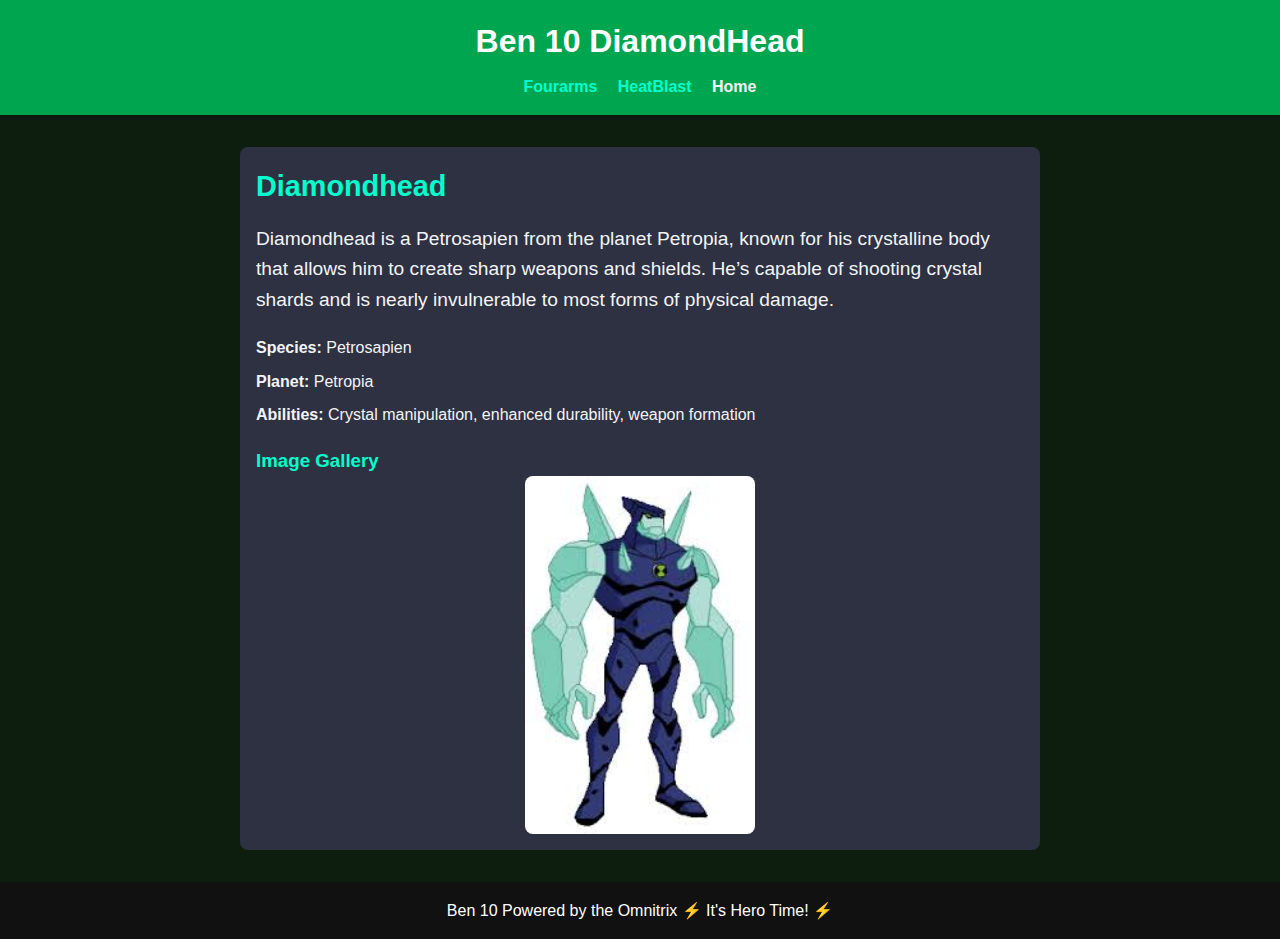
<file: diamondhead.html>
<html lang="en">
<head>
    <meta charset="UTF-8">
    <meta name="viewport" content="width=device-width, initial-scale=1.0">
    <title>Ben 10 - Diamondhead</title>
    <style>
        * {
            margin: 0;
            padding: 0;
            box-sizing: border-box;
        }

        body {
            font-family: Arial, sans-serif;
            background-color:#0e1e0e ;
            color: #f3f4f6;
            line-height: 1.6;
        }

        header {
            background-color: #00a550;
            color: #fff;
            padding: 1em;
            text-align: center;
        }

        header h1 {
            font-size: 2em;
            margin-bottom: 0.2em;
        }

        nav a {
            color: #f3f4f6;
            text-decoration: none;
            margin: 0 0.5em;
            font-weight: bold;
        }

        nav a.active {
            color:#00ffcc ;
        }

        main {
            max-width: 800px;
            margin: 2em auto;
            padding: 1em;
            background-color: #2d3142;
            border-radius: 8px;
        }

        .character-info h2 {
            color:#00ffcc;
            font-size: 1.8em;
            margin-bottom: 0.5em;
        }

        .character-info p {
            font-size: 1.2em;
            margin-bottom: 1em;
        }

        .character-info ul {
            list-style: none;
            padding: 0;
        }

        .character-info li {
            margin-bottom: 0.5em;
        }

        .image-gallery h3 {
            color:#00ffcc; 
            ;
            margin-top: 1em;
        }

        .gallery {
            display: flex;
            gap: 1em;
            justify-content: center;
            flex-wrap: wrap;
        }

        .gallery img {
            width: 30%;
            border-radius: 8px;
        }

        footer {
            text-align: center;
            padding: 1em;
            background-color: #111 ;
            color: #fff;
        }
    </style>
</head>
<body>
    <header>
        <h1>Ben 10 DiamondHead</h1>
        <nav>
            <a href="fourarms.html" class="active">Fourarms</a>
            <a href="heatblast.html" class="active">HeatBlast</a>
            <a href="index.html">Home</a>
        </nav>
    </header>

    <main>
        <section class="character-info">
            <h2>Diamondhead</h2>
            <p>Diamondhead is a Petrosapien from the planet Petropia, known for his crystalline body that allows him to create sharp weapons and shields. He’s capable of shooting crystal shards and is nearly invulnerable to most forms of physical damage.</p>
            <ul>
                <li><strong>Species:</strong> Petrosapien</li>
                <li><strong>Planet:</strong> Petropia</li>
                <li><strong>Abilities:</strong> Crystal manipulation, enhanced durability, weapon formation</li>
            </ul>
        </section>

        <section class="image-gallery">
            <h3>Image Gallery</h3>
            <div class="gallery">
                <img src="img/diamond head.jfif" alt="Diamondhead">
            </div>
        </section>
    </main>

    <footer>
        <p>Ben 10 Powered by the Omnitrix ⚡ It's Hero Time!  ⚡</p>
    </footer>
</body>
</html>
</file>
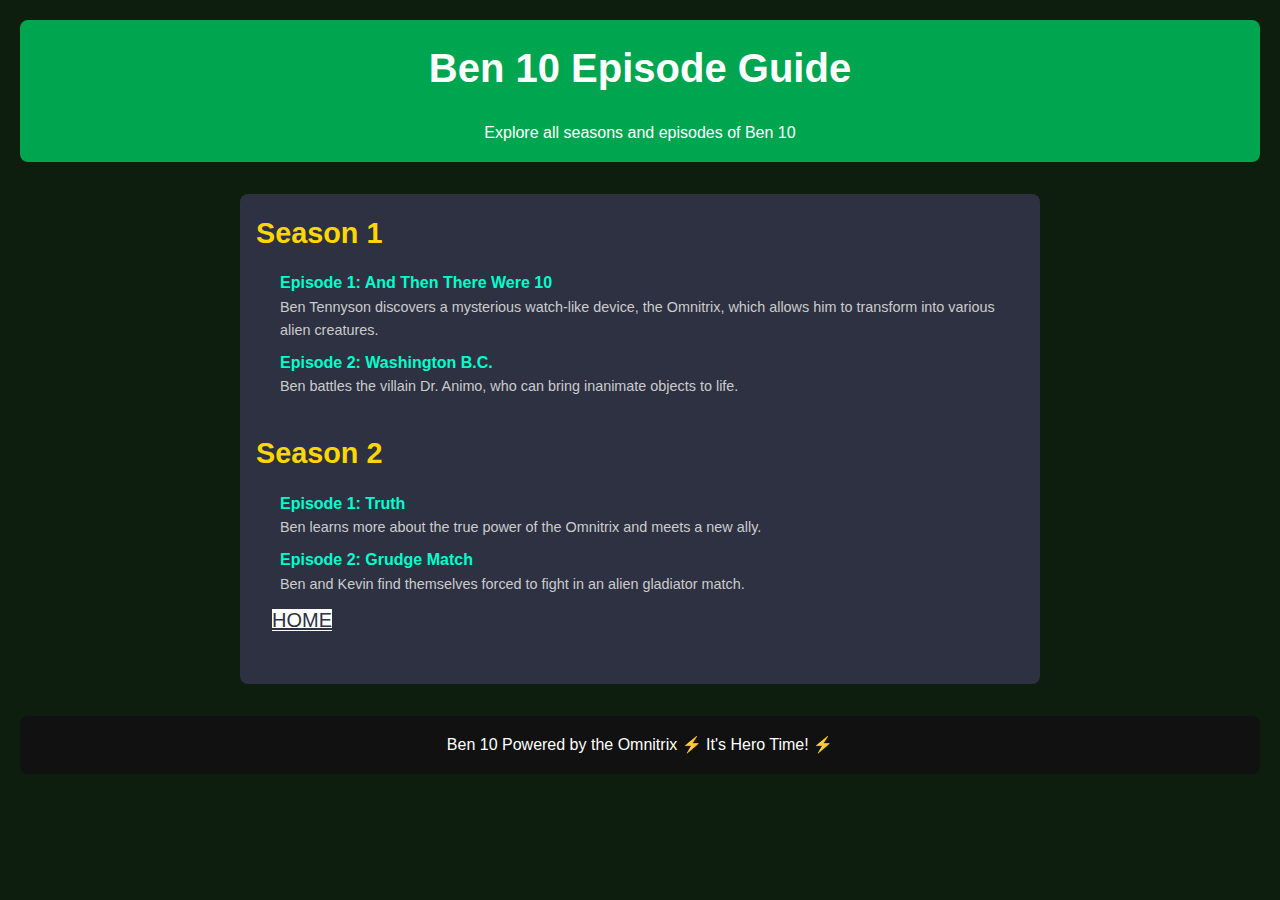
<file: episodes.html>
<html lang="en">
<head>
    <meta charset="UTF-8">
    <meta name="viewport" content="width=device-width, initial-scale=1.0">
    <title>Ben 10 - Episode Guide</title>
    <style>
        /* CSS styles go here */
        * {
            margin: 0;
            padding: 0;
            box-sizing: border-box;
        }

        body {
            font-family: Arial, sans-serif;
            background-color:#0e1e0e ;
            color: #f3f4f6;
            line-height: 1.6;
            padding: 20px;
        }

        header {
            text-align: center;
            padding: 1em 0;
            background-color:#00a550 ;
            color: #fff;
            border-radius: 8px;
        }

        header h1 {
            font-size: 2.5em;
            margin-bottom: 0.5em;
        }

        .content {
            max-width: 800px;
            margin: 2em auto;
            padding: 1em;
            background-color: #2d3142;
            border-radius: 8px;
        }

        .season {
            margin-bottom: 2em;
        }

        .season-title {
            font-size: 1.8em;
            color: #ffd700;
            margin-bottom: 0.5em;
        }

        .episode-list {
            list-style-type: none;
            padding-left: 1em;
            color: #f3f4f6;
        }

        .episode {
            margin-bottom: 0.5em;
            padding-left: 0.5em;
        }

        .episode-title {
            color: #00ffcc;
            font-weight: bold;
        }

        .episode-description {
            color: #ccc;
            font-size: 0.9em;
        }

        footer {
            text-align: center;
            padding: 1em;
            margin-top: 2em;
            background-color:#111 ;
            color: #fff;
            border-radius: 8px;
        }
    </style>
</head>
<body>
    <header>
        <h1>Ben 10 Episode Guide</h1>
        <p>Explore all seasons and episodes of Ben 10</p>
    </header>

    <div class="content">
        <!-- Season 1 -->
        <div class="season">
            <h2 class="season-title">Season 1</h2>
            <ul class="episode-list">
                <li class="episode">
                    <span class="episode-title">Episode 1: And Then There Were 10</span>
                    <p class="episode-description">Ben Tennyson discovers a mysterious watch-like device, the Omnitrix, which allows him to transform into various alien creatures.</p>
                </li>
                <li class="episode">
                    <span class="episode-title">Episode 2: Washington B.C.</span>
                    <p class="episode-description">Ben battles the villain Dr. Animo, who can bring inanimate objects to life.</p>
                </li>
                <!-- Add more episodes here -->
            </ul>
        </div>

        <!-- Season 2 -->
        <div class="season">
            <h2 class="season-title">Season 2</h2>
            <ul class="episode-list">
                <li class="episode">
                    <span class="episode-title">Episode 1: Truth</span>
                    <p class="episode-description">Ben learns more about the true power of the Omnitrix and meets a new ally.</p>
                </li>
                <li class="episode">
                    <span class="episode-title">Episode 2: Grudge Match</span>
                    <p class="episode-description">Ben and Kevin find themselves forced to fight in an alien gladiator match.</p>
                </li>
                <a href="index.html" class="active"; button style="font-size:20px; background-color: white; 
                color: #2d3142">HOME</a>
            </ul>
        </div>

        <!-- Add more seasons as needed -->
    </div>

    <footer>
        <p>Ben 10 Powered by the Omnitrix ⚡ It's Hero Time!  ⚡</p>
    </footer>
</body>
</html>
</file>
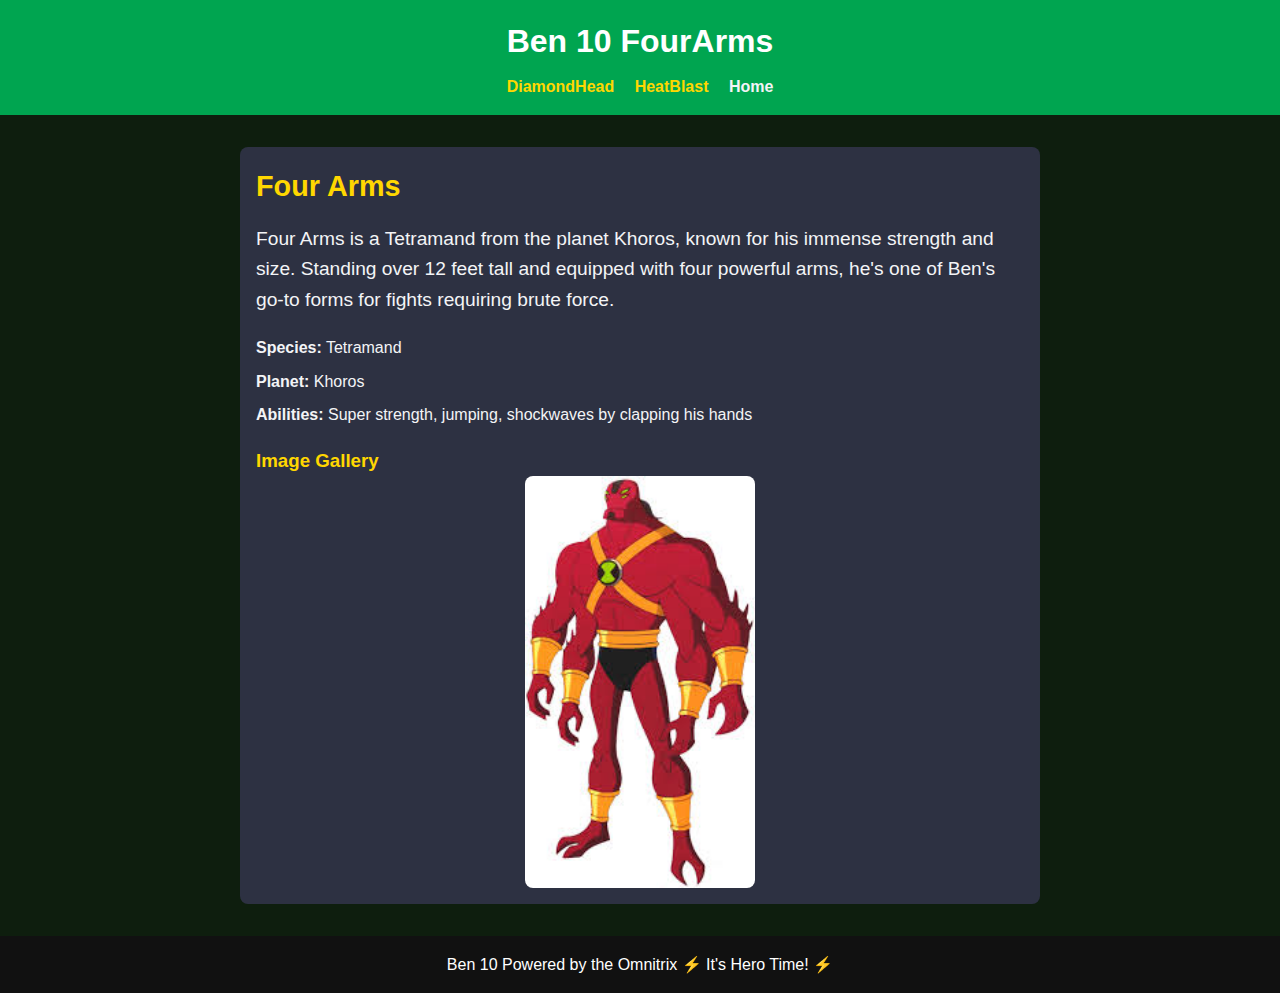
<file: fourarms.html>
<html lang="en">
<head>
    <meta charset="UTF-8">
    <meta name="viewport" content="width=device-width, initial-scale=1.0">
    <title>Ben 10 - Four Arms</title>
    <style>
        * {
            margin: 0;
            padding: 0;
            box-sizing: border-box;
        }

        body {
            font-family: Arial, sans-serif;
            background-color:  #0e1e0e;
            color: #f3f4f6;
            line-height: 1.6;
        }

        header {
            background-color: #00a550;
            color: #fff;
            padding: 1em;
            text-align: center;
        }

        header h1 {
            font-size: 2em;
            margin-bottom: 0.2em;
        }

        nav a {
            color: #f3f4f6;
            text-decoration: none;
            margin: 0 0.5em;
            font-weight: bold;
        }

        nav a.active {
            color:#ffd700;
        }

        main {
            max-width: 800px;
            margin: 2em auto;
            padding: 1em;
            background-color: #2d3142;
            border-radius: 8px;
        }

        .character-info h2 {
            color: #ffd700;
            font-size: 1.8em;
            margin-bottom: 0.5em;
        }

        .character-info p {
            font-size: 1.2em;
            margin-bottom: 1em;
        }

        .character-info ul {
            list-style: none;
            padding: 0;
        }

        .character-info li {
            margin-bottom: 0.5em;
        }

        .image-gallery h3 {
            color: #ffd700;
            margin-top: 1em;
        }

        .gallery {
            display: flex;
            gap: 1em;
            justify-content: center;
            flex-wrap: wrap;
        }

        .gallery img {
            width: 30%;
            border-radius: 8px;
        }

        footer {
            text-align: center;
            padding: 1em;
            background-color: #111 ;
            color: #fff;
        }
    </style>
</head>
<body>
    <header>
        <h1>Ben 10 FourArms</h1>
        <nav>
            <a href="diamondhead.html" class="active">DiamondHead</a>
            <a href="heatblast.html" class="active">HeatBlast</a>
            <a href="index.html">Home</a>
        </nav>
    </header>

    <main>
        <section class="character-info">
            <h2>Four Arms</h2>
            <p>Four Arms is a Tetramand from the planet Khoros, known for his immense strength and size. Standing over 12 feet tall and equipped with four powerful arms, he's one of Ben's go-to forms for fights requiring brute force.</p>
            <ul>
                <li><strong>Species:</strong> Tetramand</li>
                <li><strong>Planet:</strong> Khoros</li>
                <li><strong>Abilities:</strong> Super strength, jumping, shockwaves by clapping his hands</li>
            </ul>
        </section>

        <section class="image-gallery">
            <h3>Image Gallery</h3>
            <div class="gallery">
                <img src="img/fourarms.jfif" alt="Four Arms">
            </div>
        </section>
    </main>

    <footer>
        <p>Ben 10 Powered by the Omnitrix ⚡ It's Hero Time!  ⚡</p>
    </footer>
</body>
</html>
</file>
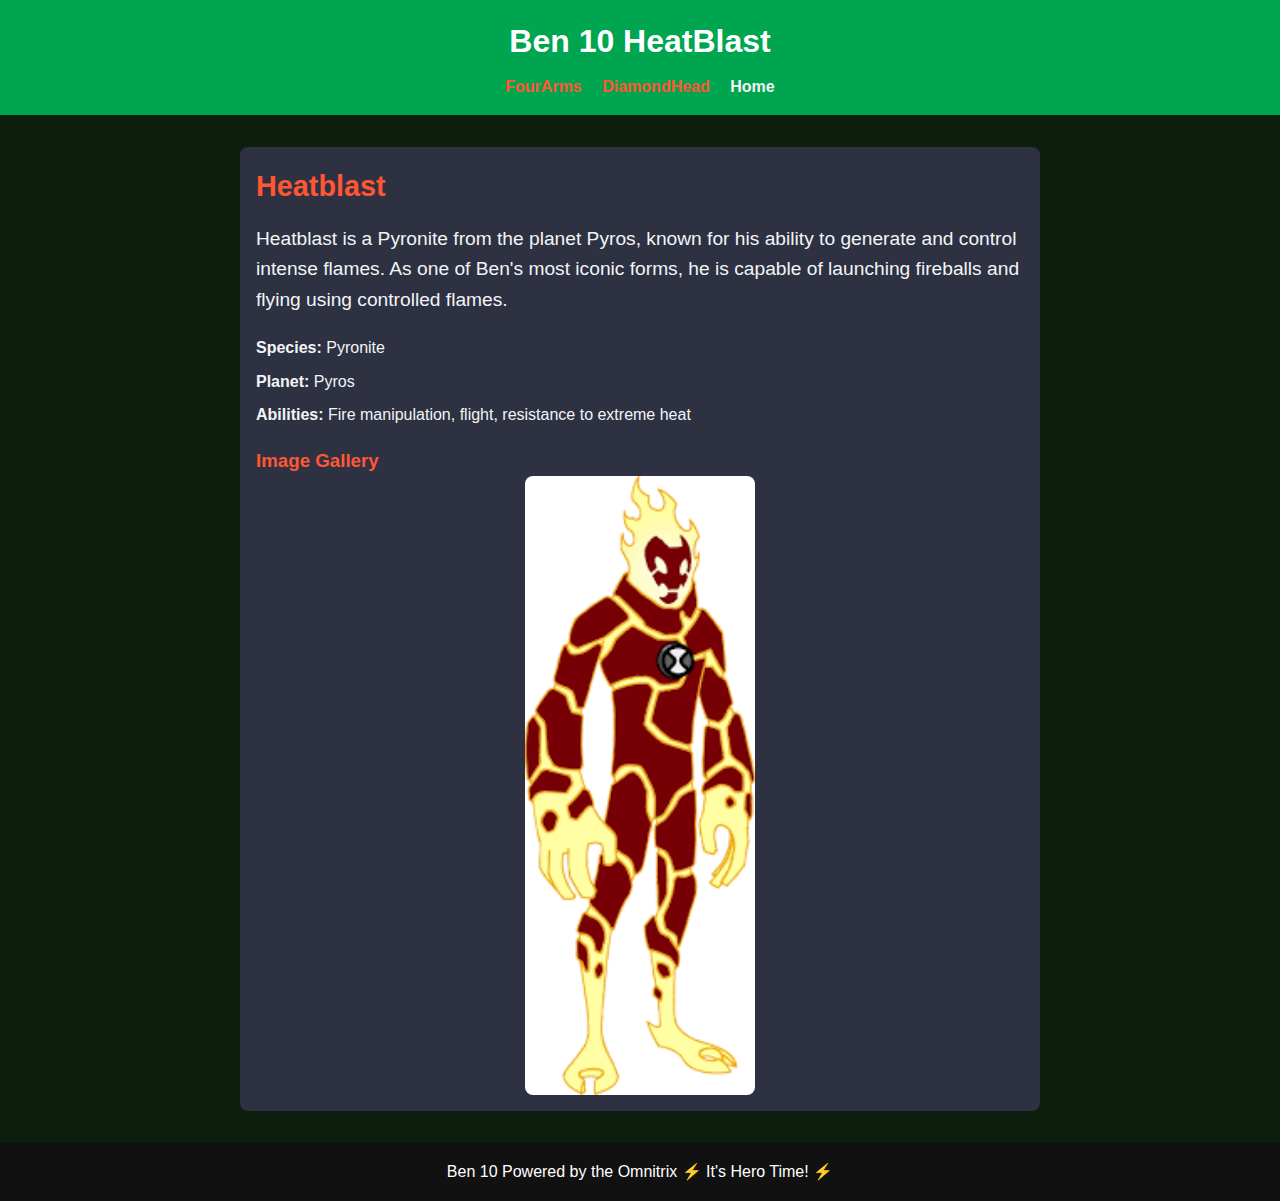
<file: heatblast.html>
<html lang="en">
<head>
    <meta charset="UTF-8">
    <meta name="viewport" content="width=device-width, initial-scale=1.0">
    <title>Ben 10 - Heatblast</title>
    <style>
        * {
            margin: 0;
            padding: 0;
            box-sizing: border-box;
        }

        body {
            font-family: Arial, sans-serif;
            background-color:#0e1e0e ;
            color: #f3f4f6;
            line-height: 1.6;
        }

        header {
            background-color: #00a550;
            color: #fff;
            padding: 1em;
            text-align: center;
        }

        header h1 {
            font-size: 2em;
            margin-bottom: 0.2em;
        }

        nav a {
            color: #f3f4f6;
            text-decoration: none;
            margin: 0 0.5em;
            font-weight: bold;
        }

        nav a.active {
            color:#ff5733;
        }

        main {
            max-width: 800px;
            margin: 2em auto;
            padding: 1em;
            background-color: #2d3142;
            border-radius: 8px;
        }

        .character-info h2 {
            color: #ff5733; 
            font-size: 1.8em;
            margin-bottom: 0.5em;
        }

        .character-info p {
            font-size: 1.2em;
            margin-bottom: 1em;
        }

        .character-info ul {
            list-style: none;
            padding: 0;
        }

        .character-info li {
            margin-bottom: 0.5em;
        }

        .image-gallery h3 {
            color: #ff5733; /* Matching color for gallery heading */
            margin-top: 1em;
        }

        .gallery {
            display: flex;
            gap: 1em;
            justify-content: center;
            flex-wrap: wrap;
        }

        .gallery img {
            width: 30%;
            border-radius: 8px;
        }

        footer {
            text-align: center;
            padding: 1em;
            background-color:#111 ;
            color: #fff;
        }
    </style>
</head>
<body>
    <header>
        <h1>Ben 10 HeatBlast</h1>
        <nav>
            <a href="fourarms.html" class="active">FourArms</a>
            <a href="diamondhead.html" class="active">DiamondHead</a>
            <a href="index.html">Home</a>
        </nav>
    </header>

    <main>
        <section class="character-info">
            <h2>Heatblast</h2>
            <p>Heatblast is a Pyronite from the planet Pyros, known for his ability to generate and control intense flames. As one of Ben's most iconic forms, he is capable of launching fireballs and flying using controlled flames.</p>
            <ul>
                <li><strong>Species:</strong> Pyronite</li>
                <li><strong>Planet:</strong> Pyros</li>
                <li><strong>Abilities:</strong> Fire manipulation, flight, resistance to extreme heat</li>
            </ul>
        </section>

        <section class="image-gallery">
            <h3>Image Gallery</h3>
            <div class="gallery">
                <img src="img/heatblast.png" alt="Heatblast">
            </div>
        </section>
    </main>

    <footer>
        <p>Ben 10 Powered by the Omnitrix ⚡ It's Hero Time!  ⚡</p>
    </footer>
</body>
</html>
</file>
